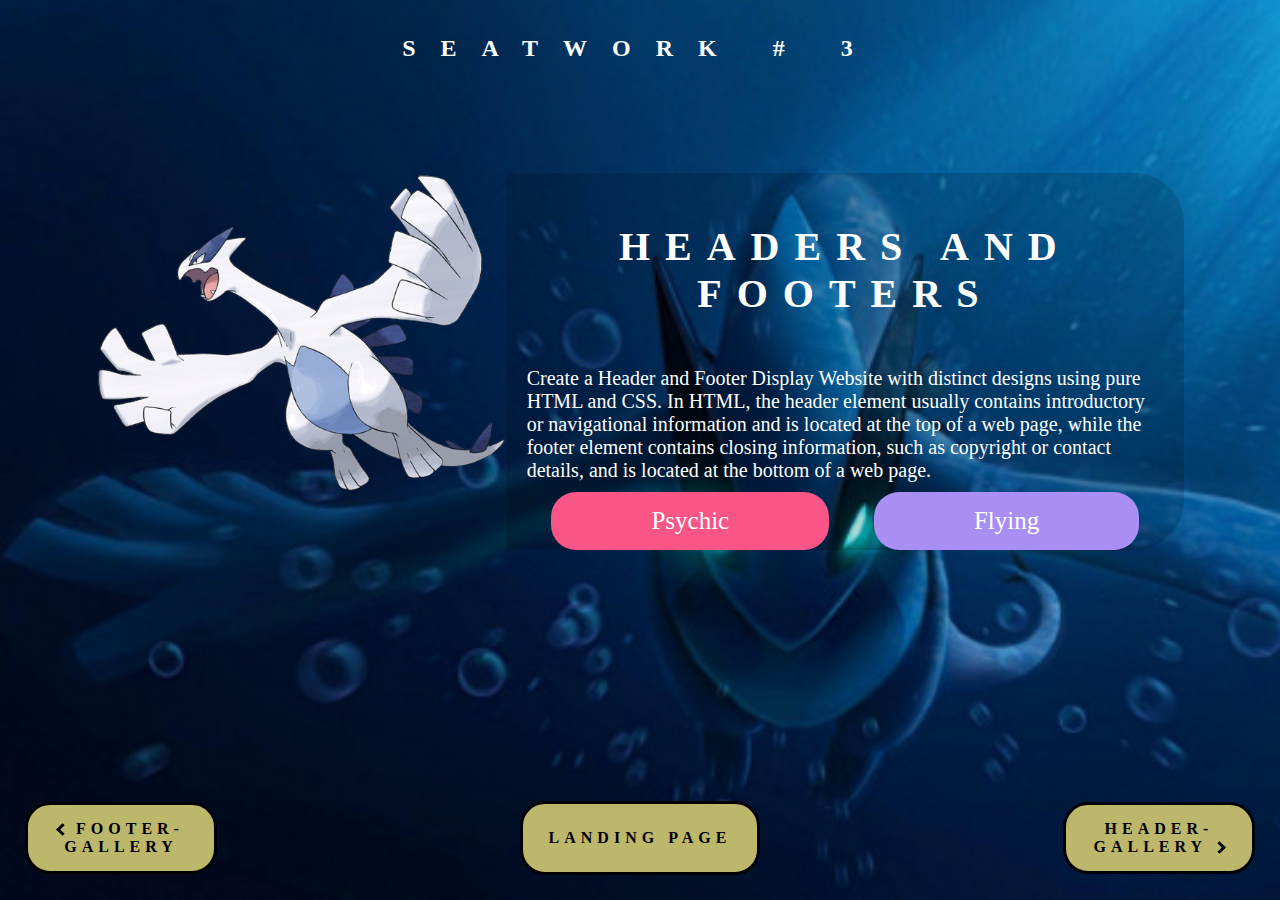
<file: index.html>
<!DOCTYPE html>
<html lang="en">
<head>
    <meta charset="UTF-8">
    <meta name="viewport" content="width=device-width, initial-scale=1.0">
    <title>Seatwork 3</title>
    <link rel="stylesheet" href="./assets/css/style.css">
</head>
<body>
    <div class="container">
        <div class="head">
            <h2 class="sw-head">SEATWORK # 3</h2>
        </div>

        <div class="card">
            <div class="icon">
                <img src="./assets/img/lugia-removebg-preview.png" alt="lugia" class="mascot">
            </div>
            <div class="content">
                <h3 class="title">HEADERS AND FOOTERS</h3>
                <p class="desc">Create a Header and Footer Display Website with distinct designs using pure HTML and CSS. In HTML, the header element usually contains introductory or navigational information and is located at the top of a web page, while the footer element contains closing information, such as copyright or contact details, and is located at the bottom of a web page. </p>

                <nav class="types">
                    <a href="" class="psychic">Psychic</a>
                    <a href="" class="flying">Flying</a>
                </nav>
            </div>
        </div>

        <div class="bottom-nav">
            <nav class="link">
                <a href="./pages/footer-gallery/index.html" class="button">
                    <i class="arrow left"></i>
                    FOOTER-GALLERY
                </a>

                <p class="current">LANDING PAGE</p>
                <a href="./pages/header-gallery/index.html" class="button">
                    HEADER-GALLERY
                    <i class="arrow right"></i>
                </a>
            </nav>
        </div>
    </div>

</body>
</html>
</file>
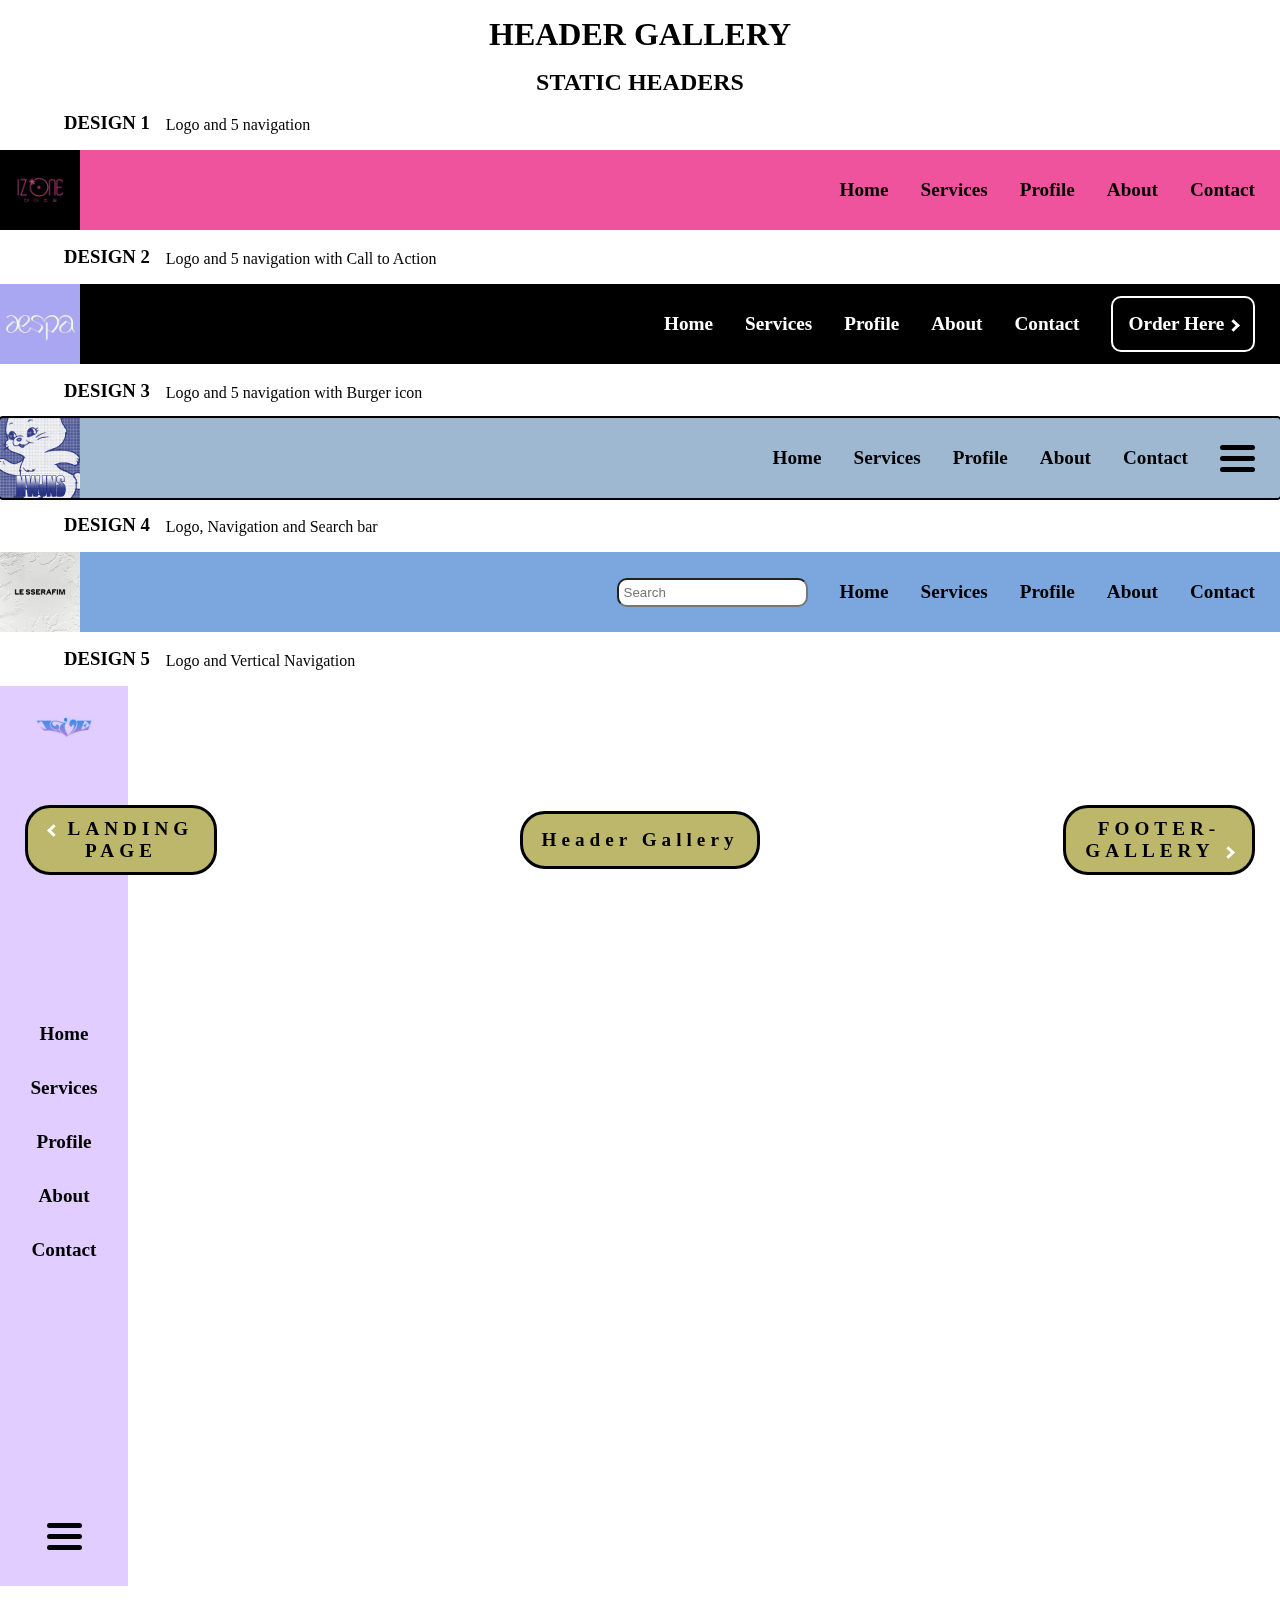
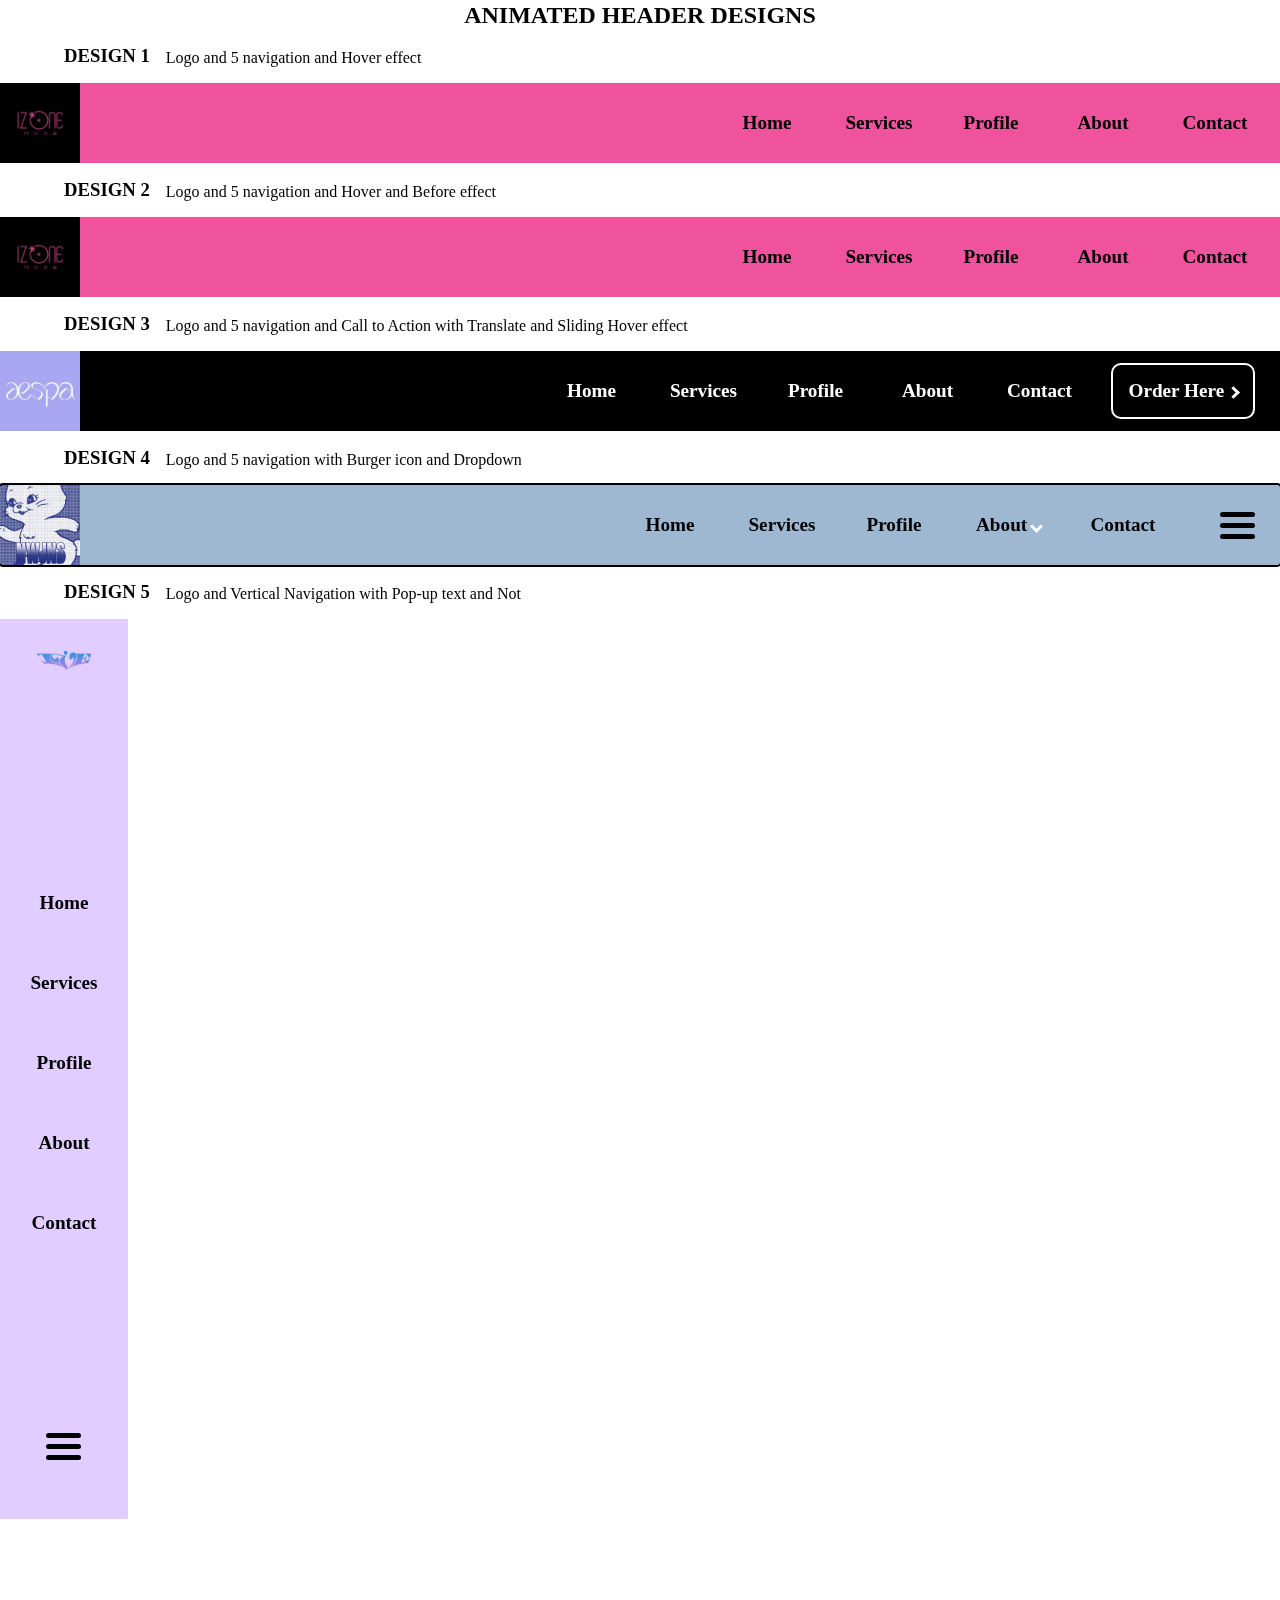
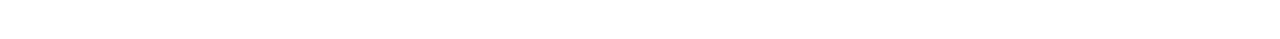
<file: pages/header-gallery/index.html>
<!DOCTYPE html>
<html lang="en">
<head>
    <meta charset="UTF-8">
    <meta name="viewport" content="width=device-width, initial-scale=1.0">
    <title>Header-gallery</title>
    <link rel="stylesheet" href="./assets/css/style.css">
</head>
<body>
    <h1>HEADER GALLERY</h1>
    <h2>STATIC HEADERS</h2>
        <!-- HEADER 1 -->
    <section class="design1">
        <h3>DESIGN 1</h3>
        <p>Logo and 5 navigation</p>
    </section>

    <header class="header1">
        <img src="./assets/img/izone.jpg" alt="izone" class="img izone">
        <nav class="navbar">
            <a href="">Home</a>
            <a href="">Services</a>
            <a href="">Profile</a>
            <a href="">About</a>
            <a href="">Contact</a>
        </nav>
    </header>
         <!-- HEADER 2 -->
    <section class="design2">
        <h3>DESIGN 2</h3>
        <p>Logo and 5 navigation with Call to Action</p>
    </section>

    <header class="header2">
        <img src="./assets/img/aespa.jpg" alt="aespa" class="img">
        <nav class="navbar">
            <a href="">Home</a>
            <a href="">Services</a>
            <a href="">Profile</a>
            <a href="">About</a>
            <a href="">Contact</a>
            <a href="" class="cta">Order Here <i class="arrow right"></i></a>
        </nav>
    </header>
         <!-- HEADER 3 -->
    <section class="design3">
        <h3>DESIGN 3</h3>
        <p>Logo and 5 navigation with Burger icon</p>
    </section>

    <header class="header3">
        <img src="./assets/img/newjeans.jpeg" alt="newjeans" class="img">
        <nav class="navbar">
            <a href="">Home</a>
            <a href="">Services</a>
            <a href="">Profile</a>
            <a href="">About</a>
            <a href="">Contact</a>
            <div>
                <div class="burger"></div>
                <div class="burger"></div>
                <div class="burger"></div>
            </div>
        </nav>
    </header>

         <!-- HEADER 4 -->
    <section class="design4">
        <h3>DESIGN 4</h3>
        <p>Logo, Navigation and Search bar</p>
    </section>

    <header class="header4">
        <img src="./assets/img/lesserafim.jpg" alt="lesserafim" class="img lesserafim">
        <nav class="navbar">
            <label for="Name"></label>
            <input type="text" id="Name" name="Name" placeholder="Search" class="searchbar">

            <a href="">Home</a>
            <a href="">Services</a>
            <a href="">Profile</a>
            <a href="">About</a>
            <a href="">Contact</a>
        </nav>
    </header>

        <!-- HEADER 5 -->
    <section class="design5">
        <h3>DESIGN 5</h3>
        <p>Logo and Vertical Navigation</p>
    </section>

    <header class="header5">
        <img src="./assets/img/ive.jpg" alt="ive" class="img ive">
        <nav class="navbar nav5">
            <a href="">Home</a>
            <a href="">Services</a>
            <a href="">Profile</a>
            <a href="">About</a>
            <a href="">Contact</a>
        </nav>
        <div>
            <div class="burger"></div>
            <div class="burger"></div>
            <div class="burger"></div>
        </div>
    </header>

    <h2>ANIMATED HEADER DESIGNS</h2>
        <!-- ANIMATED HEADER 1 -->
    <section class="design1">
        <h3>DESIGN 1</h3>
        <p>Logo and 5 navigation and Hover effect</p>
    </section>
    <header class="header1-animation">
        <img src="./assets/img/izone.jpg" alt="izone" class="img izone logo-anim">
        <nav class="navbar">
            <a href="" class="nav-anim">Home</a>
            <a href="" class="nav-anim">Services</a>
            <a href="" class="nav-anim">Profile</a>
            <a href="" class="nav-anim">About</a>
            <a href="" class="nav-anim">Contact</a>
        </nav>
    </header>
        <!-- ANIMATED HEADER 2 -->
    <section class="design1">
        <h3>DESIGN 2</h3>
        <p>Logo and 5 navigation and Hover and Before effect</p>
    </section>

    <header class="header1-animation">
        <img src="./assets/img/izone.jpg" alt="izone" class="img izone logo-anim">
        <nav class="navbar">
            <a href="" class="nav-anim2">Home</a>
            <a href="" class="nav-anim2">Services</a>
            <a href="" class="nav-anim2">Profile</a>
            <a href="" class="nav-anim2">About</a>
            <a href="" class="nav-anim2">Contact</a>
        </nav>
    </header>
        <!-- ANIMATED HEADER 3 -->
    <section class="design2">
        <h3>DESIGN 3</h3>
        <p>Logo and 5 navigation and Call to Action with Translate and Sliding Hover effect</p>
    </section>

    <header class="header2">
        <img src="./assets/img/aespa.jpg" alt="aespa" class="img logo-anim2">
        <nav class="navbar">
            <a href="" class="nav-anim3">Home</a>
            <a href="" class="nav-anim3">Services</a>
            <a href="" class="nav-anim3">Profile</a>
            <a href="" class="nav-anim3">About</a>
            <a href="" class="nav-anim3">Contact</a>
            <a href="" class="cta">Order Here <i class="arrow right"></i></a>
        </nav>
    </header>
        <!-- ANIMATED HEADER  -->
    <section class="design3">
        <h3>DESIGN 4</h3>
        <p>Logo and 5 navigation with Burger icon and Dropdown </p>
    </section>

    <header class="header3">
        <img src="./assets/img/newjeans.jpeg" alt="newjeans" class="img">
        <nav class="navbar">
            <a href="" class="nav-anim4">Home</a>
            <a href="" class="nav-anim4">Services</a>
            <a href="" class="nav-anim4">Profile</a>
            <div class="dropdown">
                <button class="dropbtn">About <i class="arrow down"></i></button>
                <div class="dropdown-content">
                  <a href="#">Name</a>
                  <a href="#">School</a>
                  <a href="#">Address</a>
                </div>
              </div>
            <a href="" class="nav-anim4">Contact</a>
            <div class="burger-main">
                <div class="burger"></div>
                <div class="burger"></div>
                <div class="burger"></div>
            </div>
        </nav>
    </header>

    <!-- ANIMATED HEADER 5 -->
    <section class="design5">
        <h3>DESIGN 5</h3>
        <p>Logo and Vertical Navigation with Pop-up text and Not</p>
    </section>

    <header class="header5">
        <img src="./assets/img/ive.jpg" alt="ive" class="img ive">
        <nav class="navbar nav5 navbar-anim">
            <a href="" class="nav-anim5">Home</a>
            <a href="" class="nav-anim5">Services</a>
            <a href="" class="nav-anim5">Profile</a>
            <a href="" class="nav-anim5">About</a>
            <a href="" class="nav-anim5">Contact</a>
        </nav>
        <div class="burger-main">
            <div class="burger"></div>
            <div class="burger"></div>
            <div class="burger"></div>
            <h4>Burger</h4>
        </div>
    </header>

    <div class="bottom-nav">
        <nav class="link">
            <a href="../../index.html" class="button">
                <i class="arrow left"></i>
                LANDING PAGE
            </a>

            <a href="#" class="current button">Header Gallery</a>
            <a href="../footer-gallery/index.html" class="button">
                FOOTER-GALLERY
                <i class="arrow right"></i>
            </a>
        </nav>
    </div>
</body>
</html>
</file>
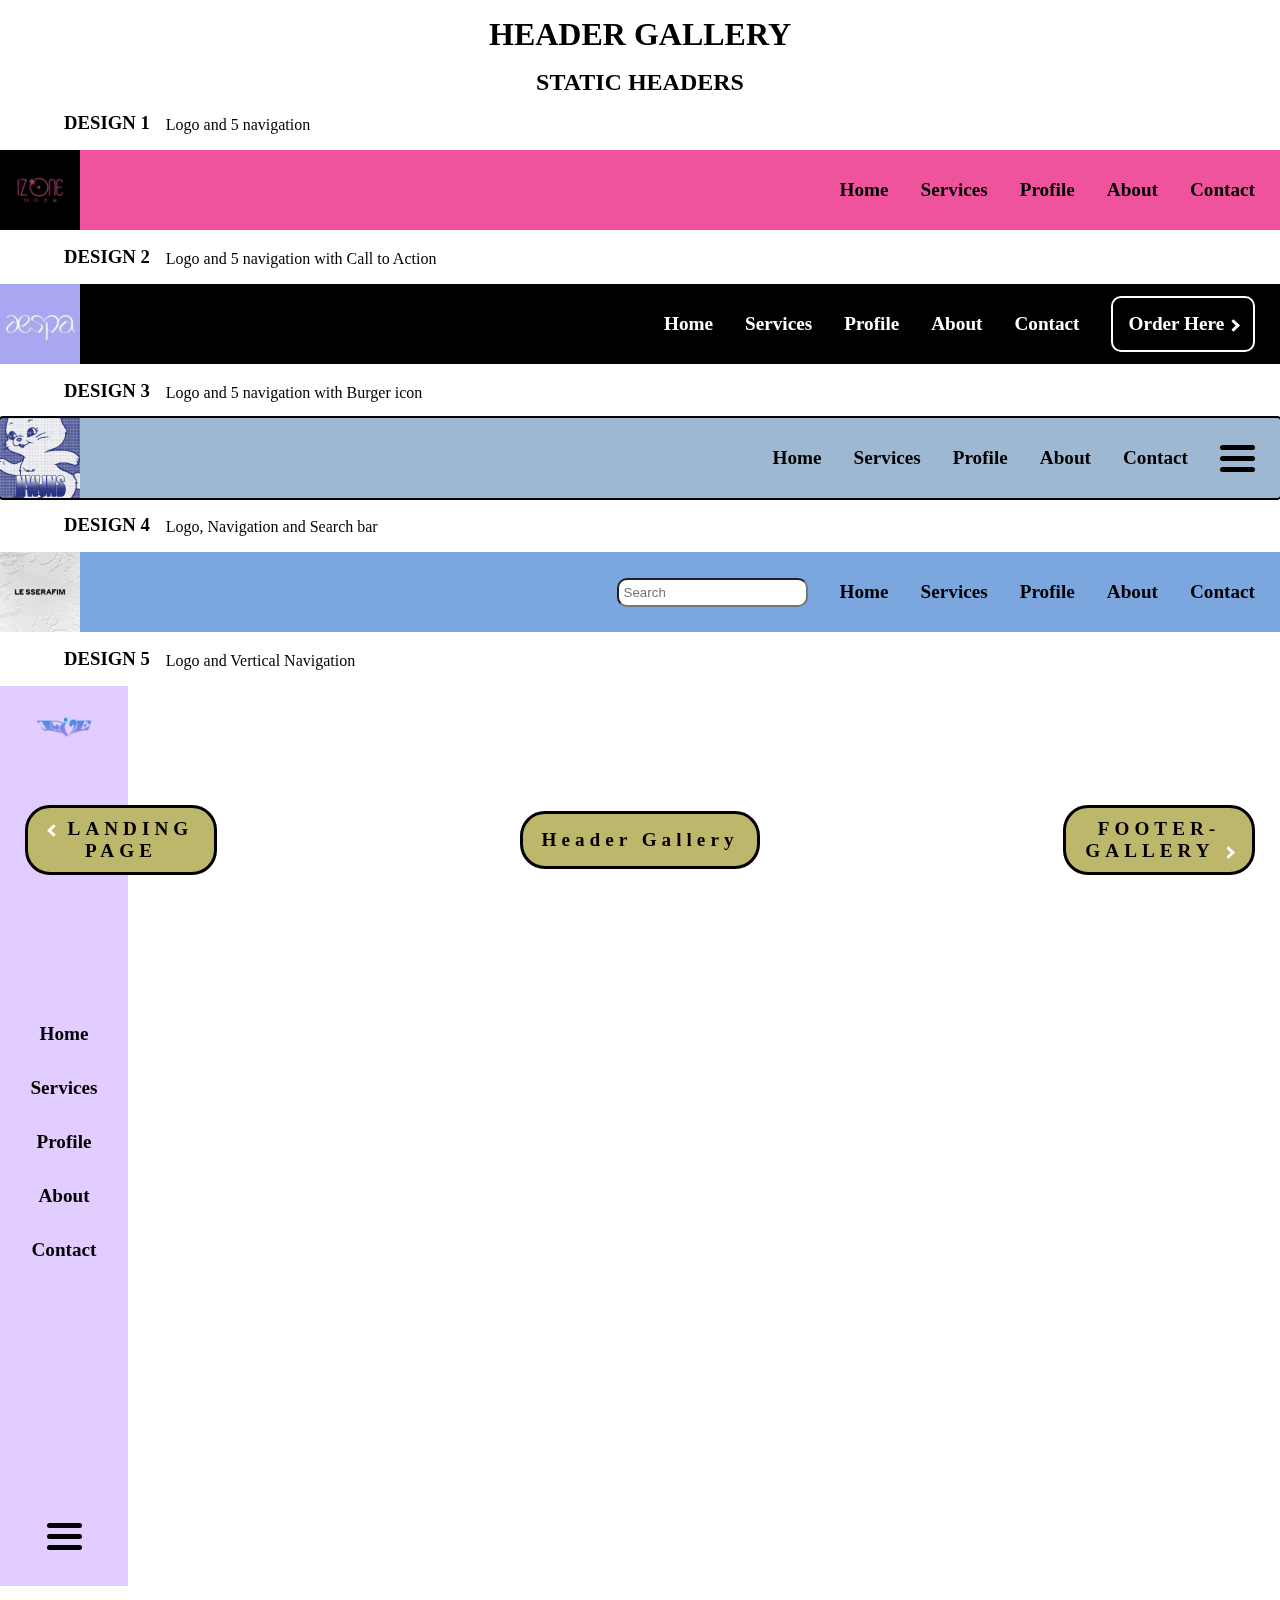
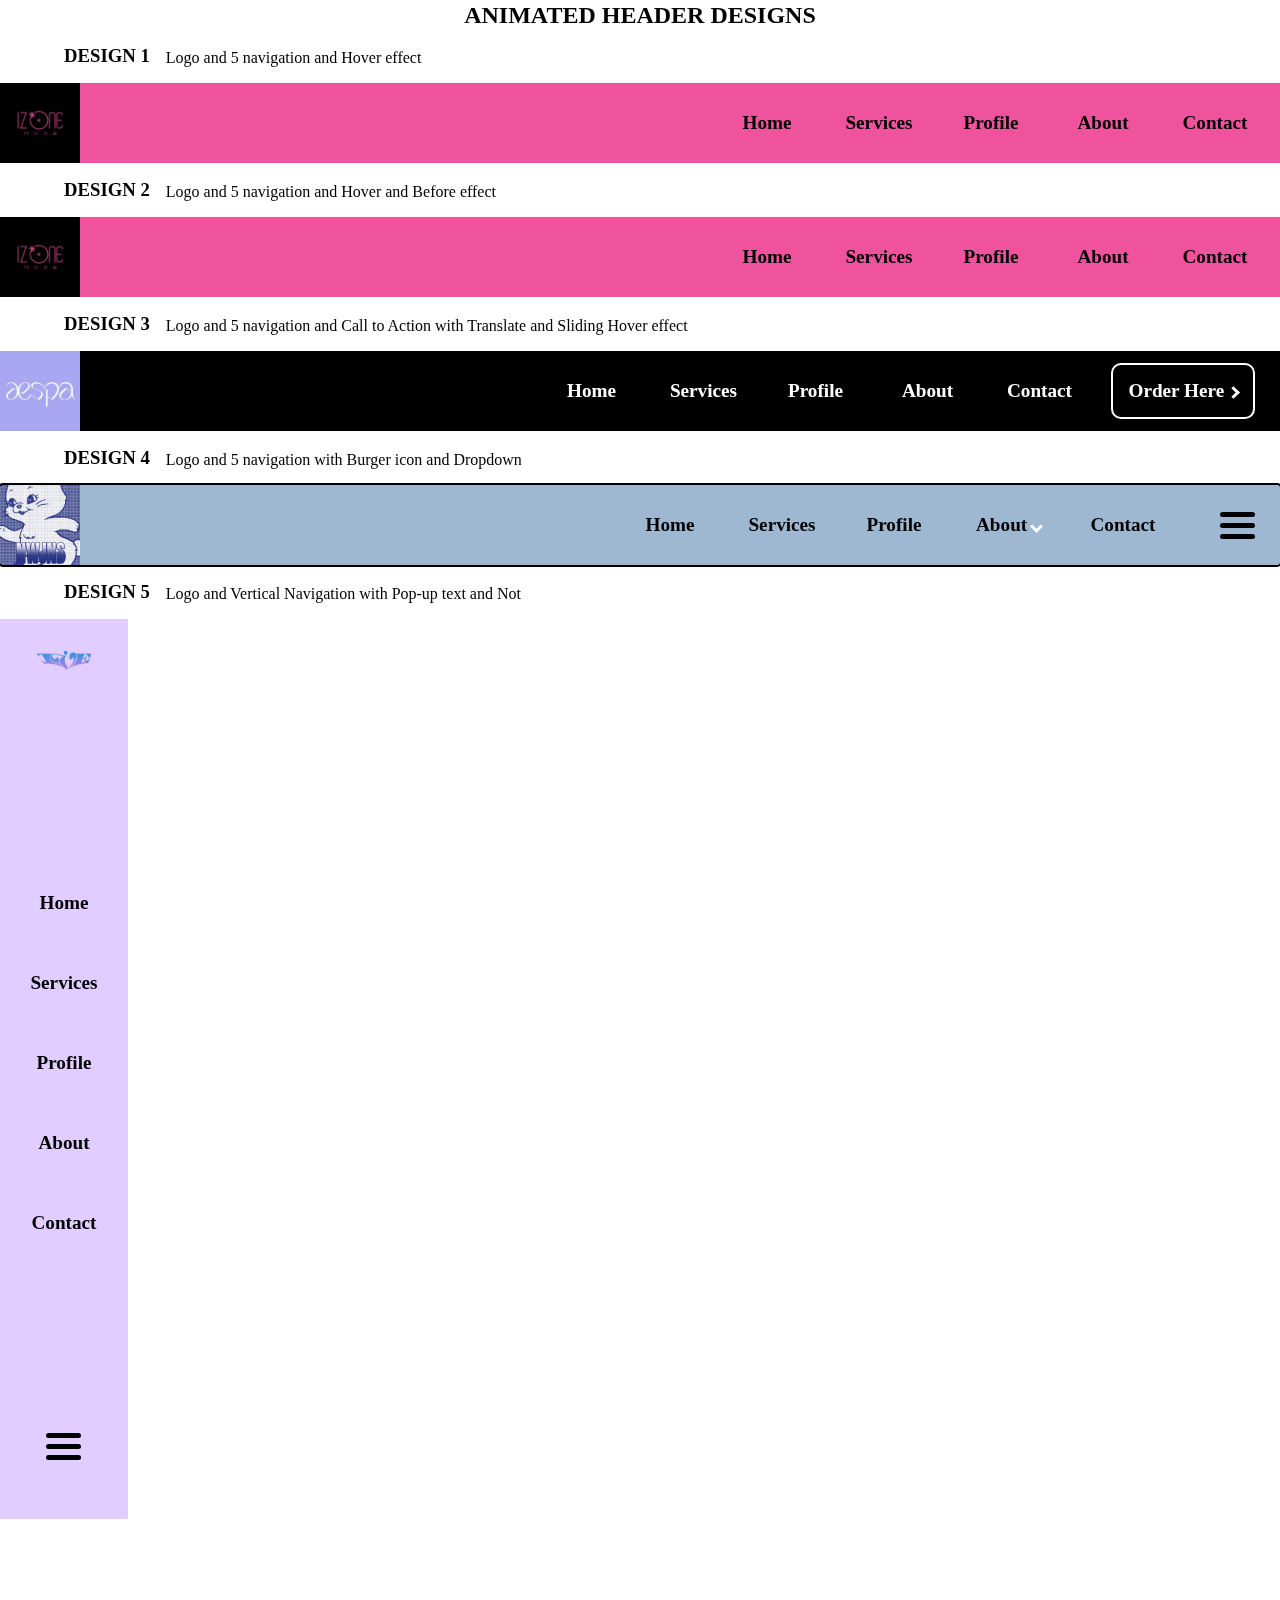
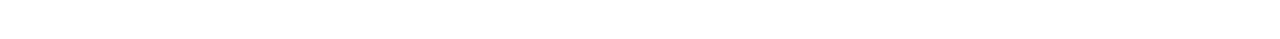
<file: pages/page1/index.html>
<!DOCTYPE html>
<html lang="en">
<head>
    <meta charset="UTF-8">
    <meta name="viewport" content="width=device-width, initial-scale=1.0">
    <title>Header-gallery</title>
    <link rel="stylesheet" href="./assets/css/style.css">
</head>
<body>
    <h1>HEADER GALLERY</h1>
    <h2>STATIC HEADERS</h2>
        <!-- HEADER 1 -->
    <section class="design1">
        <h3>DESIGN 1</h3>
        <p>Logo and 5 navigation</p>
    </section>

    <header class="header1">
        <img src="./assets/img/izone.jpg" alt="izone" class="img izone">
        <nav class="navbar">
            <a href="">Home</a>
            <a href="">Services</a>
            <a href="">Profile</a>
            <a href="">About</a>
            <a href="">Contact</a>
        </nav>
    </header>
         <!-- HEADER 2 -->
    <section class="design2">
        <h3>DESIGN 2</h3>
        <p>Logo and 5 navigation with Call to Action</p>
    </section>

    <header class="header2">
        <img src="./assets/img/aespa.jpg" alt="aespa" class="img">
        <nav class="navbar">
            <a href="">Home</a>
            <a href="">Services</a>
            <a href="">Profile</a>
            <a href="">About</a>
            <a href="">Contact</a>
            <a href="" class="cta">Order Here <i class="arrow right"></i></a>
        </nav>
    </header>
         <!-- HEADER 3 -->
    <section class="design3">
        <h3>DESIGN 3</h3>
        <p>Logo and 5 navigation with Burger icon</p>
    </section>

    <header class="header3">
        <img src="./assets/img/newjeans.jpeg" alt="newjeans" class="img">
        <nav class="navbar">
            <a href="">Home</a>
            <a href="">Services</a>
            <a href="">Profile</a>
            <a href="">About</a>
            <a href="">Contact</a>
            <div>
                <div class="burger"></div>
                <div class="burger"></div>
                <div class="burger"></div>
            </div>
        </nav>
    </header>

         <!-- HEADER 4 -->
    <section class="design4">
        <h3>DESIGN 4</h3>
        <p>Logo, Navigation and Search bar</p>
    </section>

    <header class="header4">
        <img src="./assets/img/lesserafim.jpg" alt="lesserafim" class="img lesserafim">
        <nav class="navbar">
            <label for="Name"></label>
            <input type="text" id="Name" name="Name" placeholder="Search" class="searchbar">

            <a href="">Home</a>
            <a href="">Services</a>
            <a href="">Profile</a>
            <a href="">About</a>
            <a href="">Contact</a>
        </nav>
    </header>

        <!-- HEADER 5 -->
    <section class="design5">
        <h3>DESIGN 5</h3>
        <p>Logo and Vertical Navigation</p>
    </section>

    <header class="header5">
        <img src="./assets/img/ive.jpg" alt="ive" class="img ive">
        <nav class="navbar nav5">
            <a href="">Home</a>
            <a href="">Services</a>
            <a href="">Profile</a>
            <a href="">About</a>
            <a href="">Contact</a>
        </nav>
        <div>
            <div class="burger"></div>
            <div class="burger"></div>
            <div class="burger"></div>
        </div>
    </header>

    <h2>ANIMATED HEADER DESIGNS</h2>
        <!-- ANIMATED HEADER 1 -->
    <section class="design1">
        <h3>DESIGN 1</h3>
        <p>Logo and 5 navigation and Hover effect</p>
    </section>
    <header class="header1-animation">
        <img src="./assets/img/izone.jpg" alt="izone" class="img izone logo-anim">
        <nav class="navbar">
            <a href="" class="nav-anim">Home</a>
            <a href="" class="nav-anim">Services</a>
            <a href="" class="nav-anim">Profile</a>
            <a href="" class="nav-anim">About</a>
            <a href="" class="nav-anim">Contact</a>
        </nav>
    </header>
        <!-- ANIMATED HEADER 2 -->
    <section class="design1">
        <h3>DESIGN 2</h3>
        <p>Logo and 5 navigation and Hover and Before effect</p>
    </section>

    <header class="header1-animation">
        <img src="./assets/img/izone.jpg" alt="izone" class="img izone logo-anim">
        <nav class="navbar">
            <a href="" class="nav-anim2">Home</a>
            <a href="" class="nav-anim2">Services</a>
            <a href="" class="nav-anim2">Profile</a>
            <a href="" class="nav-anim2">About</a>
            <a href="" class="nav-anim2">Contact</a>
        </nav>
    </header>
        <!-- ANIMATED HEADER 3 -->
    <section class="design2">
        <h3>DESIGN 3</h3>
        <p>Logo and 5 navigation and Call to Action with Translate and Sliding Hover effect</p>
    </section>

    <header class="header2">
        <img src="./assets/img/aespa.jpg" alt="aespa" class="img logo-anim2">
        <nav class="navbar">
            <a href="" class="nav-anim3">Home</a>
            <a href="" class="nav-anim3">Services</a>
            <a href="" class="nav-anim3">Profile</a>
            <a href="" class="nav-anim3">About</a>
            <a href="" class="nav-anim3">Contact</a>
            <a href="" class="cta">Order Here <i class="arrow right"></i></a>
        </nav>
    </header>
        <!-- ANIMATED HEADER  -->
    <section class="design3">
        <h3>DESIGN 4</h3>
        <p>Logo and 5 navigation with Burger icon and Dropdown </p>
    </section>

    <header class="header3">
        <img src="./assets/img/newjeans.jpeg" alt="newjeans" class="img">
        <nav class="navbar">
            <a href="" class="nav-anim4">Home</a>
            <a href="" class="nav-anim4">Services</a>
            <a href="" class="nav-anim4">Profile</a>
            <div class="dropdown">
                <button class="dropbtn">About <i class="arrow down"></i></button>
                <div class="dropdown-content">
                  <a href="#">Name</a>
                  <a href="#">School</a>
                  <a href="#">Address</a>
                </div>
              </div>
            <a href="" class="nav-anim4">Contact</a>
            <div class="burger-main">
                <div class="burger"></div>
                <div class="burger"></div>
                <div class="burger"></div>
            </div>
        </nav>
    </header>

    <!-- ANIMATED HEADER 5 -->
    <section class="design5">
        <h3>DESIGN 5</h3>
        <p>Logo and Vertical Navigation with Pop-up text and Not</p>
    </section>

    <header class="header5">
        <img src="./assets/img/ive.jpg" alt="ive" class="img ive">
        <nav class="navbar nav5 navbar-anim">
            <a href="" class="nav-anim5">Home</a>
            <a href="" class="nav-anim5">Services</a>
            <a href="" class="nav-anim5">Profile</a>
            <a href="" class="nav-anim5">About</a>
            <a href="" class="nav-anim5">Contact</a>
        </nav>
        <div class="burger-main">
            <div class="burger"></div>
            <div class="burger"></div>
            <div class="burger"></div>
            <h4>Burger</h4>
        </div>
    </header>

    <div class="bottom-nav">
        <nav class="link">
            <a href="../../index.html" class="button">
                <i class="arrow left"></i>
                LANDING PAGE
            </a>

            <a href="#" class="current button">Header Gallery</a>
            <a href="../page2/index.html" class="button">
                FOOTER-GALLERY
                <i class="arrow right"></i>
            </a>
        </nav>
    </div>
</body>
</html>
</file>
<file: assets/css/style.css>
*{
    padding: 0;
    margin: 0;
    box-sizing: border-box;
    color: white;
}

div{
    /* outline: 1px dashed black; */
}

.container{
    height: 100dvh;
    width: 100dvw;
    background-image: url(../img/lugiabg.jpg);
    background-size: cover;
    display: flex;
    flex-direction: column;
    position: relative;
}

.head{
    text-align: center;
    letter-spacing: 25px;
    margin-top: 20px;
    padding: 15px;
}

.card {
    margin: 6rem;
    display: flex;

}

.mascot{
    height: 20rem;
    transition: 0.3s ease;
}

.mascot:hover{
    filter: drop-shadow(0 0 8px white);
}
.content{
    background-color: rgba(0, 0, 0, 0.15);
    border-top-right-radius: 50px;
    border-bottom-right-radius: 50px;
}

.title{
    font-size: 40px;
    text-align: center;
    padding: 50px 0px;
    letter-spacing: 15px;
}

.desc{
    padding: 0px 20px;
    font-size: 20px;
}

a{
    text-decoration: none;
}

.types{
    font-size: 25px;
    display: flex;
    justify-content: space-evenly;
    align-items: center;
    padding-top: 10px;
}
.types:hover > :not(:hover){
    opacity: 0.4;
}

.psychic, .flying{
    text-decoration: none;
    padding: 15px 100px;
    border-radius: 25px;
    transition: 0.2s ease-in;
}

.psychic{
    background-color: #F95587;
}
.flying{
    background-color: #A98FF3;
}
.psychic:hover{
    transform: scale(1.2);
}
.flying:hover{
    transform: scale(1.2);
}

.bottom-nav{
    position: absolute;
    bottom: 0;
    width: 100%;
}

.link{
    display: flex;
    justify-content: space-between;
    align-items: center;
    padding: 25px;
}

.button{
    text-align: center;
    padding: 15px;
    width: 12rem;
    color: black;
    letter-spacing: 5px;
    font-weight: bold;
    background-color:darkkhaki;
    border: black 3px solid;
    border-radius: 25px;
    transition: 0.2s ease-in;
}
.button:hover{
    transform: scale(1.1);
}
.current{
    text-align: center;
    padding: 25px;
    width: 15rem;
    color: black;
    letter-spacing: 5px;
    font-weight: bold;
    background-color:darkkhaki;
    border: black 3px solid;
    border-radius: 25px;
}

.arrow {
    border: solid black;
    border-width: 0 3px 3px 0;
    display: inline-block;
    padding: 3px;
  }

  .left {
    transform: rotate(135deg);
    -webkit-transform: rotate(135deg);
  }

  .right {
    transform: rotate(-45deg);
    -webkit-transform: rotate(-45deg);
  }
</file>
<file: pages/header-gallery/assets/css/style.css>
* {
    margin: 0;
    padding: 0;
    box-sizing: border-box;
}

*{
    /* outline: black 1px dashed; */
}

a, a:visited, a:active{
    color: inherit;
    text-decoration: none;
}

.img{
    height: 5rem;
}

.izone, .ive{
    mix-blend-mode: multiply;
}

h1, h2{
    margin-top: 1rem;
    text-align: center;
}
.home {
    position: fixed;
    right: 30px;
    bottom: 30px;
    background-color:blanchedalmond;
    padding: 10px 25px;
    border-radius: 10px;
    border: black 1px solid;
    opacity: 0.9;
    transition: 0.2s ease-in;
}
.home:hover{
    transform: scale(1.1);
    opacity: 1;
}
section {
    width: 100vw;
    padding: 1rem 5vw;
    display: flex;
    gap: 1rem;
    align-items: flex-end;
  }

  /* format for all header */
header{
    display: flex;
    align-items: center;
    justify-content: space-between;
    padding-right: 25px;
    height: 5rem;
}
    /* format for all navbar classes */
nav{
    display: flex;
    align-items: center;
    gap: 2rem;
    font-weight: bold;
    font-size: 1.2rem;
}

.header1{
    color: black;
    background-color: #EF539D;
}

.header2 {
    color: white;
    background-color: black;
}

.header3 {
    outline: black 2px solid;
    border-radius: 3px;
    background-color: #9fb8d2;
}

.header4 {
    background-color: #7ba6de;
}

.header5 {
    width: 8rem;
    height: 100vh;
    background-color: #e1cdff;
    display: flex;
    flex-direction: column;
    justify-content: space-between;
    padding: 0px 20px 30px 20px;
}

.nav5{
    width: 8rem;
    display: flex;
    justify-content: center;
    flex-direction: column;
}
.cta {
    border: white 2px solid;
    padding: 15px;
    border-radius: 10px;
}

.arrow {
    border: solid white;
    border-width: 0 3px 3px 0;
    display: inline-block;
    padding: 3px;
  }

  .left {
    transform: rotate(135deg);
    -webkit-transform: rotate(135deg);
  }

  .right {
    transform: rotate(-45deg);
    -webkit-transform: rotate(-45deg);
  }

  .down {
    transform: rotate(45deg);
    -webkit-transform: rotate(45deg);
  }
.burger{
    display: flex;
    flex-direction: column;
    border-radius: 10px;
    width: 35px;
    height: 5px;
    background-color: black;
    margin: 6px 0;
}

.searchbar {
    padding: 5px;
    border-radius: 10px;
}

.header1-animation{
    color: black;
    background-color: #EF539D;
}

.logo-anim:hover {
    transform: scale(1.1);
    transition: 0.2s ease;
}

.navbar{
    height: 100%;
}
.nav-anim, .nav-anim2, .nav-anim3, .nav-anim4{
    height: 60%;
    width: 5rem;
    border-radius: 15px;
    display: flex;
    justify-content: center;
    align-items: center;
    transition: 0.2s ease;
}
.nav-anim:hover{
    background-color: #e1cdff;
}

.nav-anim2:hover::before {
    transform: scale(1.1);
    box-shadow: 0 0 15px #e1cdff;
  }

.nav-anim2:hover {
    color: #e1cdff;
    box-shadow: 0 0 5px #e1cdff;
    text-shadow: 0 0 5px #e1cdff;
  }

  .nav-anim3:hover::before {
    transform: scale(1.1);
    box-shadow: 0 0 15px white;
  }

.nav-anim3:hover {
    transform: translate(-5px, -5px);
    box-shadow: inset 200px 0 0 0 whitesmoke;;
    transition: 0.6s ease;
    color: black;
  }

.cta{
    transition: 0.6s ease;
}
.cta:hover{
    transform: scale(0.9);
    box-shadow: inset 200px 0 0 0 whitesmoke;;
    color: black;
}

.logo-anim2 {
    transition: 0.6s ease;
}
.logo-anim2:hover{
    transform: translateX(5rem);
}

.dropbtn{
    font-weight: bold;
    font-size: 1.2rem;
    all: unset;
    all: inherit;
}

.dropdown {
    padding: 5px;
    border-radius: 15px;
}
.nav-anim4:hover, .dropdown:hover{
    background-color: #7e93ba;
}
.dropdown-content {
    display: none;
    position: absolute;
    background-color: #9fb8d2;
    border: black 0.1px solid;
    min-width: 160px;
    box-shadow: 0px 8px 16px 0px rgba(0,0,0,0.2);
    z-index: 1;
  }

  .dropdown-content a {
    float: none;
    color: black;
    padding: 12px 16px;
    text-decoration: none;
    display: block;
    text-align: left;
  }

  .dropdown-content a:hover {
    background-color: #7e93ba;
  }

  .dropdown:hover .dropdown-content {
    display: block;
  }

.nav-anim5 {
    height: 3rem;
    width: 100%;
    border-radius: 15px;
    display: flex;
    justify-content: center;
    align-items: center;
    transition: 0.3s ease-out;
}

.ive:hover {
    transform: scale(1.5);
    transition: 0.6s ease;
}

.nav-anim5:hover {
    filter: drop-shadow(0 0 1px black);
    box-shadow: inset 200px 0 0 0 rgb(153, 104, 226);;
}

.navbar-anim:hover > :not(:hover){
    transform: scale(0.8);
}

h4{
    color: transparent;
    font-size: 20px;
    transform: translate(-0.5rem, -2rem);
    transition: 0.6s ease;
}

.burger-main{
    padding-left: 25px;
}
.burger-main:hover > h4{
    color: black;
    transform: translate(-0.5rem, -4rem);
}

.bottom-nav{
    position: sticky;
    bottom: 0;
    width: 100%;
}

.link{
    display: flex;
    justify-content: space-between;
    align-items: center;
    padding: 25px;
}

.button{
    text-align: center;
    padding: 10px;
    width: 12rem;
    color: black;
    letter-spacing: 5px;
    background-color:darkkhaki;
    border: black 3px solid;
    border-radius: 25px;
    transition: 0.2s ease-in;
}
.button:hover{
    transform: scale(1.1);
}
.current{
    text-align: center;
    padding: 15px;
    width: 15rem;
    color: black;
    letter-spacing: 5px;
    font-weight: bold;
    background-color:darkkhaki;
    border: black 3px solid;
    border-radius: 25px;
}
</file>
<file: pages/page1/assets/css/style.css>
* {
    margin: 0;
    padding: 0;
    box-sizing: border-box;
}

*{
    /* outline: black 1px dashed; */
}

a, a:visited, a:active{
    color: inherit;
    text-decoration: none;
}

.img{
    height: 5rem;
}

.izone, .ive{
    mix-blend-mode: multiply;
}

h1, h2{
    margin-top: 1rem;
    text-align: center;
}
.home {
    position: fixed;
    right: 30px;
    bottom: 30px;
    background-color:blanchedalmond;
    padding: 10px 25px;
    border-radius: 10px;
    border: black 1px solid;
    opacity: 0.9;
    transition: 0.2s ease-in;
}
.home:hover{
    transform: scale(1.1);
    opacity: 1;
}
section {
    width: 100vw;
    padding: 1rem 5vw;
    display: flex;
    gap: 1rem;
    align-items: flex-end;
  }

  /* format for all header */
header{
    display: flex;
    align-items: center;
    justify-content: space-between;
    padding-right: 25px;
    height: 5rem;
}
    /* format for all navbar classes */
nav{
    display: flex;
    align-items: center;
    gap: 2rem;
    font-weight: bold;
    font-size: 1.2rem;
}

.header1{
    color: black;
    background-color: #EF539D;
}

.header2 {
    color: white;
    background-color: black;
}

.header3 {
    outline: black 2px solid;
    border-radius: 3px;
    background-color: #9fb8d2;
}

.header4 {
    background-color: #7ba6de;
}

.header5 {
    width: 8rem;
    height: 100vh;
    background-color: #e1cdff;
    display: flex;
    flex-direction: column;
    justify-content: space-between;
    padding: 0px 20px 30px 20px;
}

.nav5{
    width: 8rem;
    display: flex;
    justify-content: center;
    flex-direction: column;
}
.cta {
    border: white 2px solid;
    padding: 15px;
    border-radius: 10px;
}

.arrow {
    border: solid white;
    border-width: 0 3px 3px 0;
    display: inline-block;
    padding: 3px;
  }

  .left {
    transform: rotate(135deg);
    -webkit-transform: rotate(135deg);
  }

  .right {
    transform: rotate(-45deg);
    -webkit-transform: rotate(-45deg);
  }

  .down {
    transform: rotate(45deg);
    -webkit-transform: rotate(45deg);
  }
.burger{
    display: flex;
    flex-direction: column;
    border-radius: 10px;
    width: 35px;
    height: 5px;
    background-color: black;
    margin: 6px 0;
}

.searchbar {
    padding: 5px;
    border-radius: 10px;
}

.header1-animation{
    color: black;
    background-color: #EF539D;
}

.logo-anim:hover {
    transform: scale(1.1);
    transition: 0.2s ease;
}

.navbar{
    height: 100%;
}
.nav-anim, .nav-anim2, .nav-anim3, .nav-anim4{
    height: 60%;
    width: 5rem;
    border-radius: 15px;
    display: flex;
    justify-content: center;
    align-items: center;
    transition: 0.2s ease;
}
.nav-anim:hover{
    background-color: #e1cdff;
}

.nav-anim2:hover::before {
    transform: scale(1.1);
    box-shadow: 0 0 15px #e1cdff;
  }

.nav-anim2:hover {
    color: #e1cdff;
    box-shadow: 0 0 5px #e1cdff;
    text-shadow: 0 0 5px #e1cdff;
  }

  .nav-anim3:hover::before {
    transform: scale(1.1);
    box-shadow: 0 0 15px white;
  }

.nav-anim3:hover {
    transform: translate(-5px, -5px);
    box-shadow: inset 200px 0 0 0 whitesmoke;;
    transition: 0.6s ease;
    color: black;
  }

.cta{
    transition: 0.6s ease;
}
.cta:hover{
    transform: scale(0.9);
    box-shadow: inset 200px 0 0 0 whitesmoke;;
    color: black;
}

.logo-anim2 {
    transition: 0.6s ease;
}
.logo-anim2:hover{
    transform: translateX(5rem);
}

.dropbtn{
    font-weight: bold;
    font-size: 1.2rem;
    all: unset;
    all: inherit;
}

.dropdown {
    padding: 5px;
    border-radius: 15px;
}
.nav-anim4:hover, .dropdown:hover{
    background-color: #7e93ba;
}
.dropdown-content {
    display: none;
    position: absolute;
    background-color: #9fb8d2;
    border: black 0.1px solid;
    min-width: 160px;
    box-shadow: 0px 8px 16px 0px rgba(0,0,0,0.2);
    z-index: 1;
  }

  .dropdown-content a {
    float: none;
    color: black;
    padding: 12px 16px;
    text-decoration: none;
    display: block;
    text-align: left;
  }

  .dropdown-content a:hover {
    background-color: #7e93ba;
  }

  .dropdown:hover .dropdown-content {
    display: block;
  }

.nav-anim5 {
    height: 3rem;
    width: 100%;
    border-radius: 15px;
    display: flex;
    justify-content: center;
    align-items: center;
    transition: 0.3s ease-out;
}

.ive:hover {
    transform: scale(1.5);
    transition: 0.6s ease;
}

.nav-anim5:hover {
    filter: drop-shadow(0 0 1px black);
    box-shadow: inset 200px 0 0 0 rgb(153, 104, 226);;
}

.navbar-anim:hover > :not(:hover){
    transform: scale(0.8);
}

h4{
    color: transparent;
    font-size: 20px;
    transform: translate(-0.5rem, -2rem);
    transition: 0.6s ease;
}

.burger-main{
    padding-left: 25px;
}
.burger-main:hover > h4{
    color: black;
    transform: translate(-0.5rem, -4rem);
}

.bottom-nav{
    position: sticky;
    bottom: 0;
    width: 100%;
}

.link{
    display: flex;
    justify-content: space-between;
    align-items: center;
    padding: 25px;
}

.button{
    text-align: center;
    padding: 10px;
    width: 12rem;
    color: black;
    letter-spacing: 5px;
    background-color:darkkhaki;
    border: black 3px solid;
    border-radius: 25px;
    transition: 0.2s ease-in;
}
.button:hover{
    transform: scale(1.1);
}
.current{
    text-align: center;
    padding: 15px;
    width: 15rem;
    color: black;
    letter-spacing: 5px;
    font-weight: bold;
    background-color:darkkhaki;
    border: black 3px solid;
    border-radius: 25px;
}
</file>
